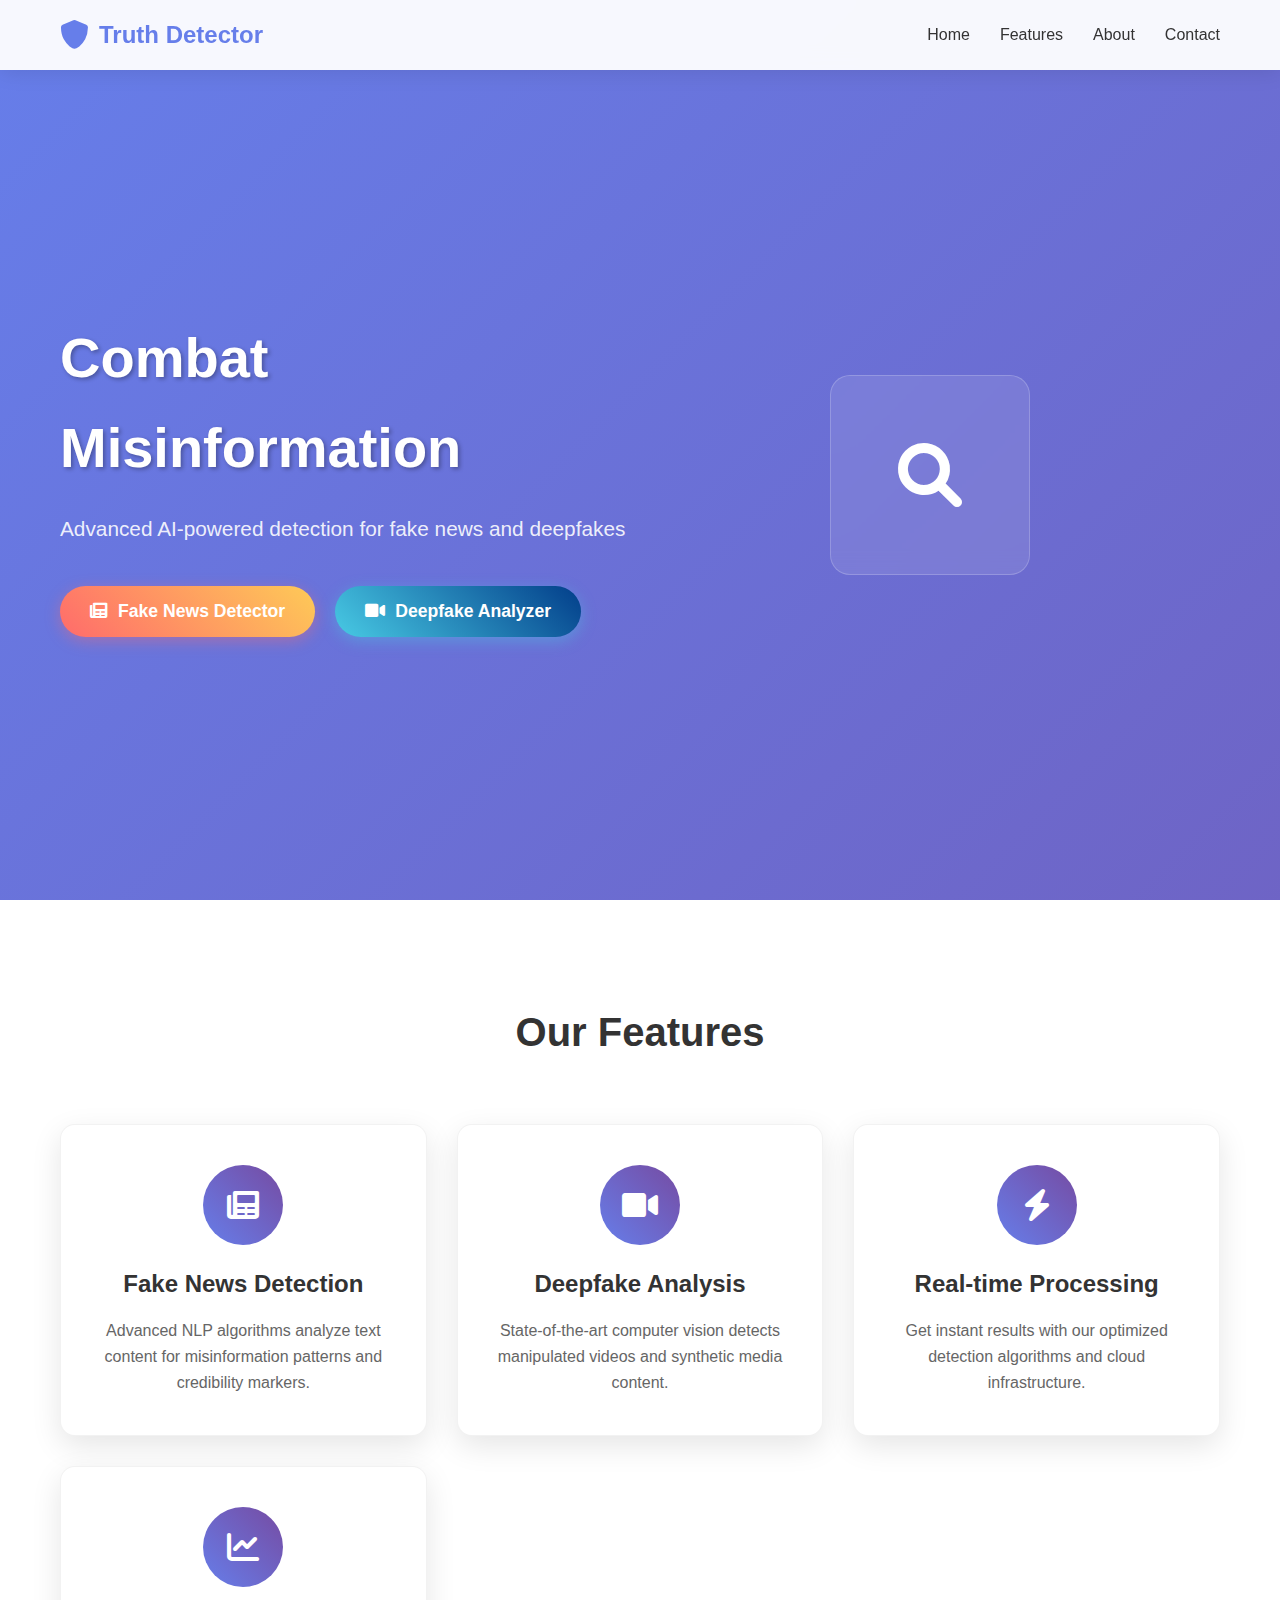
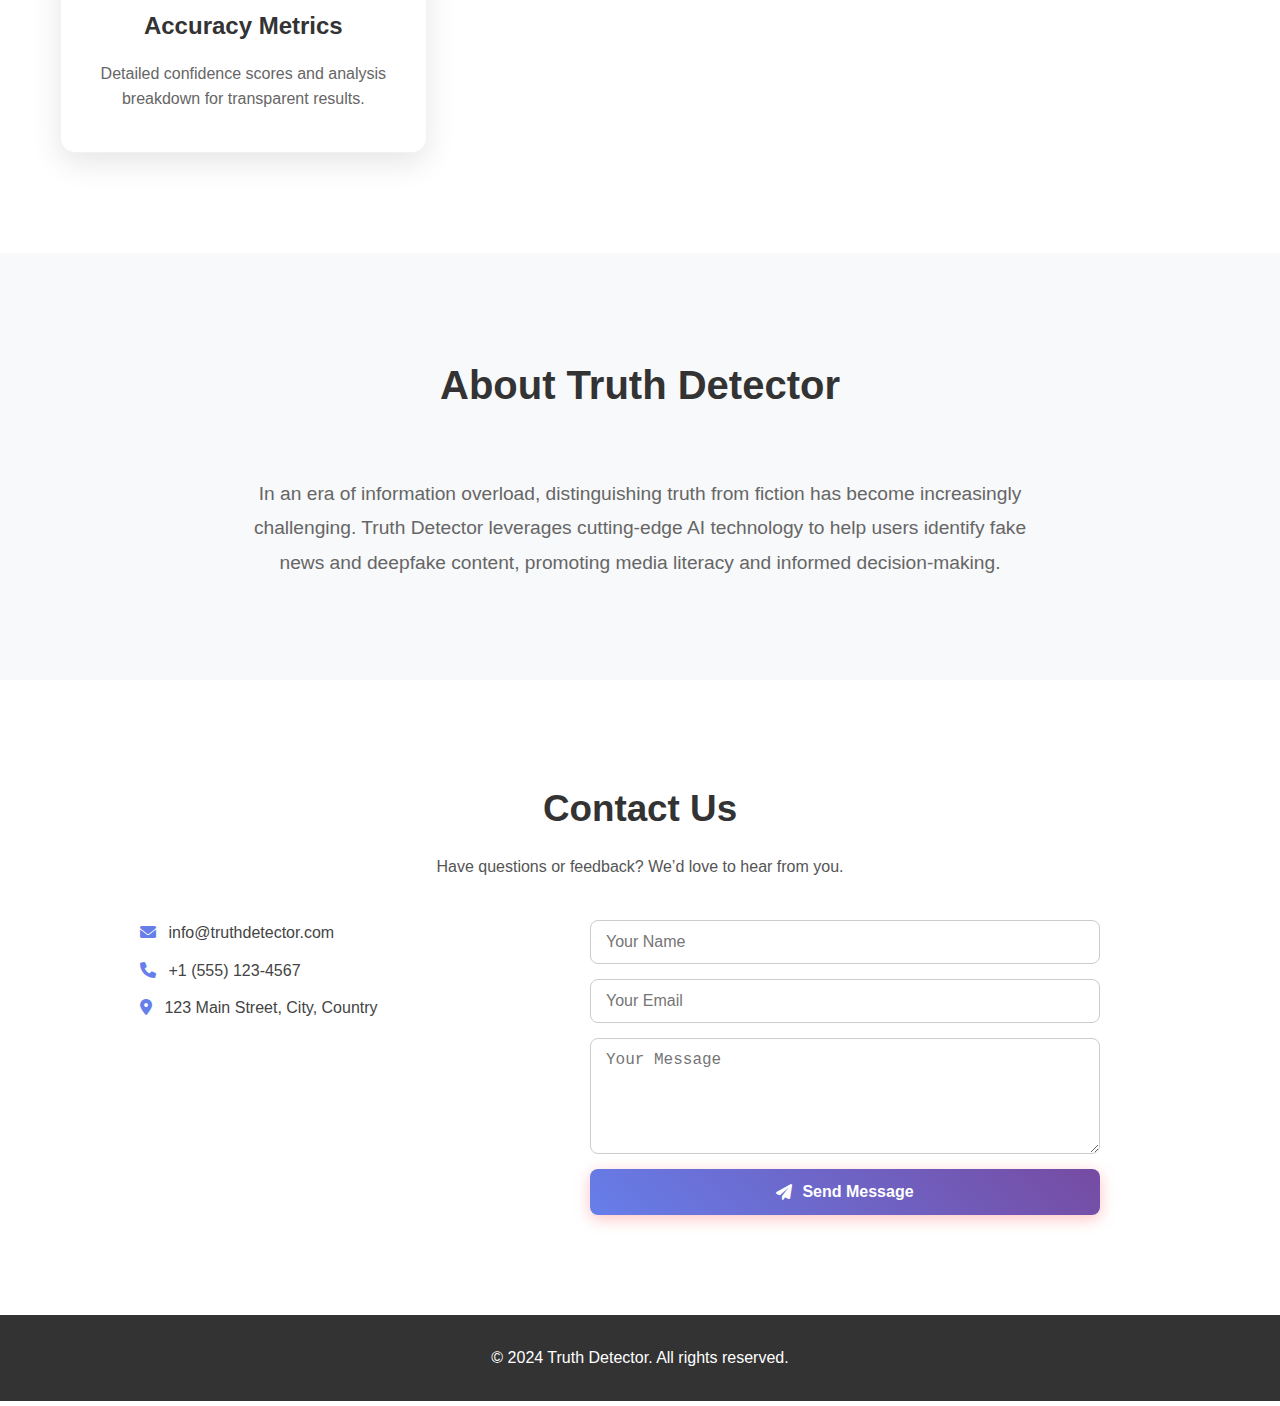
<file: index.html>
<!DOCTYPE html>
<html lang="en">
  <head>
    <meta charset="UTF-8" />
    <meta name="viewport" content="width=device-width, initial-scale=1.0" />
    <title>Truth Detector - Combat Misinformation</title>
    <link rel="stylesheet" href="styles.css" />
    <link
      href="https://cdnjs.cloudflare.com/ajax/libs/font-awesome/6.0.0/css/all.min.css"
      rel="stylesheet"
    />
  </head>
  <body>
    <nav class="navbar">
      <div class="nav-container">
        <div class="nav-brand">
          <i class="fas fa-shield-alt"></i>
          <span>Truth Detector</span>
        </div>
        <ul class="nav-menu">
          <li><a href="#home">Home</a></li>
          <li><a href="#features">Features</a></li>
          <li><a href="#about">About</a></li>
          <li><a href="#contact">Contact</a></li>
        </ul>
        <div class="hamburger">
          <span class="bar"></span>
          <span class="bar"></span>
          <span class="bar"></span>
        </div>
      </div>
    </nav>

    <section id="home" class="hero">
      <div class="hero-content">
        <h1 class="hero-title">Combat Misinformation</h1>
        <p class="hero-subtitle">
          Advanced AI-powered detection for fake news and deepfakes
        </p>
        <div class="hero-buttons">
          <button
            class="btn btn-primary"
            onclick="window.location.href='fake-news.html'"
          >
            <i class="fas fa-newspaper"></i>
            Fake News Detector
          </button>
          <button
            class="btn btn-secondary"
            onclick="window.location.href='deepfake.html'"
          >
            <i class="fas fa-video"></i>
            Deepfake Analyzer
          </button>
        </div>
      </div>
      <div class="hero-animation">
        <div class="floating-card">
          <i class="fas fa-search"></i>
        </div>
      </div>
    </section>

    <section id="features" class="features">
      <div class="container">
        <h2 class="section-title">Our Features</h2>
        <div class="features-grid">
          <div class="feature-card">
            <div class="feature-icon">
              <i class="fas fa-newspaper"></i>
            </div>
            <h3>Fake News Detection</h3>
            <p>
              Advanced NLP algorithms analyze text content for misinformation
              patterns and credibility markers.
            </p>
          </div>
          <div class="feature-card">
            <div class="feature-icon">
              <i class="fas fa-video"></i>
            </div>
            <h3>Deepfake Analysis</h3>
            <p>
              State-of-the-art computer vision detects manipulated videos and
              synthetic media content.
            </p>
          </div>
          <div class="feature-card">
            <div class="feature-icon">
              <i class="fas fa-bolt"></i>
            </div>
            <h3>Real-time Processing</h3>
            <p>
              Get instant results with our optimized detection algorithms and
              cloud infrastructure.
            </p>
          </div>
          <div class="feature-card">
            <div class="feature-icon">
              <i class="fas fa-chart-line"></i>
            </div>
            <h3>Accuracy Metrics</h3>
            <p>
              Detailed confidence scores and analysis breakdown for transparent
              results.
            </p>
          </div>
        </div>
      </div>
    </section>

    <section id="about" class="about">
      <div class="container">
        <h2 class="section-title">About Truth Detector</h2>
        <p class="about-text">
          In an era of information overload, distinguishing truth from fiction
          has become increasingly challenging. Truth Detector leverages
          cutting-edge AI technology to help users identify fake news and
          deepfake content, promoting media literacy and informed
          decision-making.
        </p>
      </div>
    </section>
    <section id="contact" class="contact">
  <div class="container">
    <h2 class="section-title">Contact Us</h2>
    <p class="contact-subtitle">
      Have questions or feedback? We’d love to hear from you.
    </p>

    <div class="contact-wrapper">
      <!-- Contact Info -->
      <div class="contact-info">
        <p><i class="fas fa-envelope"></i> info@truthdetector.com</p>
        <p><i class="fas fa-phone"></i> +1 (555) 123-4567</p>
        <p><i class="fas fa-map-marker-alt"></i> 123 Main Street, City, Country</p>
      </div>

      <!-- Contact Form -->
      <form class="contact-form" id="contactForm">
  <input type="text" name="name" placeholder="Your Name" required />
  <input type="email" name="email" placeholder="Your Email" required />
  <textarea name="message" rows="5" placeholder="Your Message" required></textarea>
  <button type="submit" class="btn btn-primary">
    <i class="fas fa-paper-plane"></i> Send Message
  </button>
</form>
<p id="formStatus" style="margin-top:15px;color:#667eea;"></p>
    </div>
  </div>
</section>
    <footer class="footer">
      <div class="container">
        <p>&copy; 2024 Truth Detector. All rights reserved.</p>
      </div>
    </footer>

    <script src="script.js"></script>
  </body>
</html>
</file>
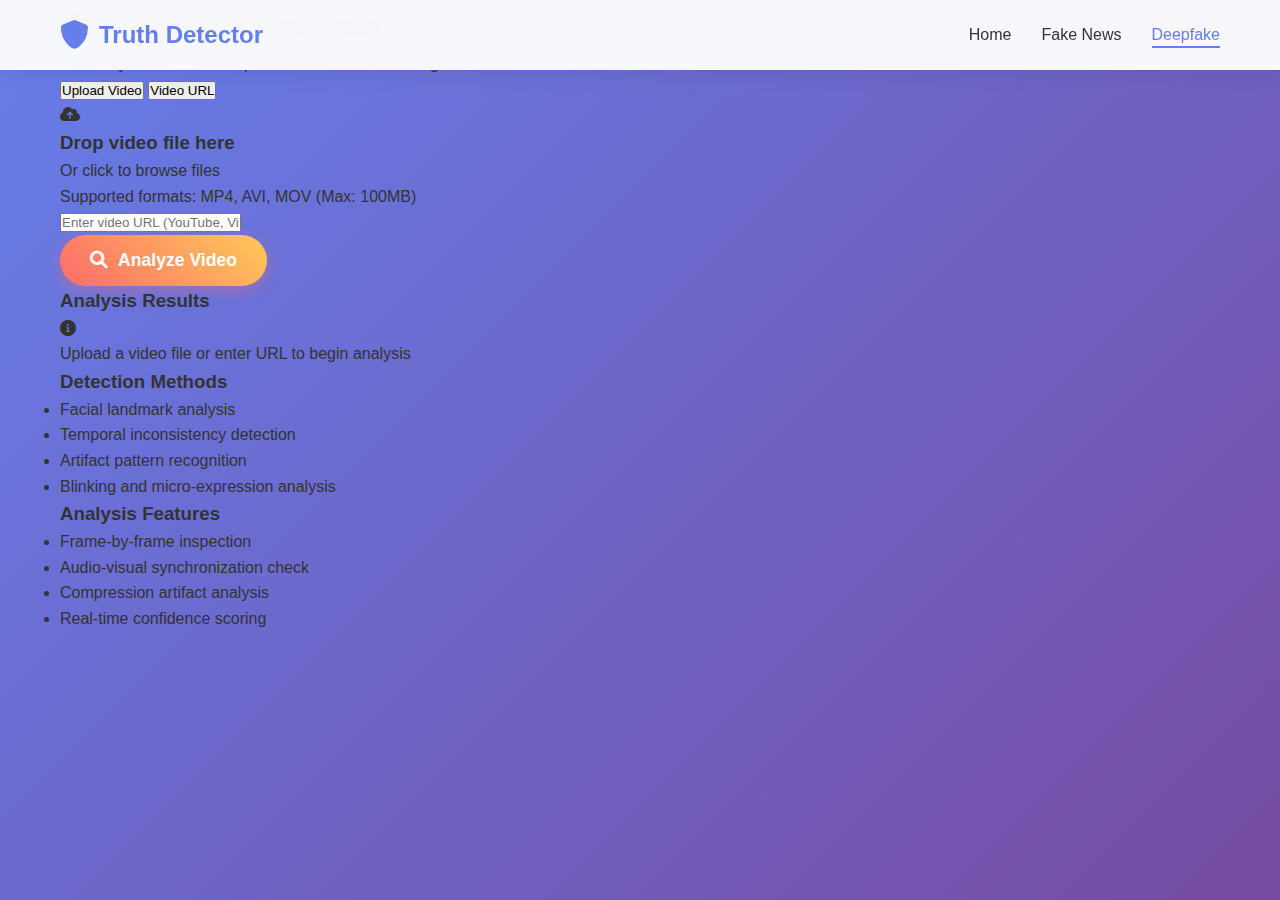
<file: deepfake.html>
<!DOCTYPE html>
<html lang="en">
  <head>
    <meta charset="UTF-8" />
    <meta name="viewport" content="width=device-width, initial-scale=1.0" />
    <title>Deepfake Analyzer - Truth Detector</title>
    <link rel="stylesheet" href="styles.css" />
    <link
      href="https://cdnjs.cloudflare.com/ajax/libs/font-awesome/6.0.0/css/all.min.css"
      rel="stylesheet"
    />
  </head>
  <body>
    <nav class="navbar">
      <div class="nav-container">
        <div class="nav-brand">
          <i class="fas fa-shield-alt"></i>
          <span>Truth Detector</span>
        </div>
        <ul class="nav-menu">
          <li><a href="index.html">Home</a></li>
          <li><a href="fake-news.html">Fake News</a></li>
          <li><a href="deepfake.html" class="active">Deepfake</a></li>
        </ul>
        <div class="hamburger">
          <span class="bar"></span>
          <span class="bar"></span>
          <span class="bar"></span>
        </div>
      </div>
    </nav>

    <section class="detector-page">
      <div class="container">
        <div class="page-header">
          <h1><i class="fas fa-video"></i> Deepfake Analyzer</h1>
          <p>Detect synthetic and manipulated video content using AI</p>
        </div>

        <div class="detector-container">
          <div class="upload-section">
            <div class="upload-tabs">
              <button class="tab-btn active" data-tab="upload">
                Upload Video
              </button>
              <button class="tab-btn" data-tab="url">Video URL</button>
            </div>

            <div class="tab-content active" id="upload-tab">
              <div class="file-upload" id="fileUpload">
                <div class="upload-icon">
                  <i class="fas fa-cloud-upload-alt"></i>
                </div>
                <h3>Drop video file here</h3>
                <p>Or click to browse files</p>
                <p class="file-info">
                  Supported formats: MP4, AVI, MOV (Max: 100MB)
                </p>
                <input type="file" id="videoFile" accept="video/*" hidden />
              </div>
            </div>

            <div class="tab-content" id="url-tab">
              <input
                type="url"
                id="videoUrl"
                placeholder="Enter video URL (YouTube, Vimeo, etc.)"
                class="url-input"
              />
            </div>

            <div class="analyze-section">
              <button id="analyzeVideoBtn" class="btn btn-primary">
                <i class="fas fa-search"></i>
                Analyze Video
              </button>
            </div>
          </div>

          <div class="video-preview" id="videoPreview">
            <video id="previewVideo" controls style="display: none">
              Your browser does not support the video tag.
            </video>
          </div>

          <div class="results-section" id="videoResultsSection">
            <div class="results-header">
              <h3>Analysis Results</h3>
            </div>
            <div class="results-content" id="videoResultsContent">
              <div class="no-results">
                <i class="fas fa-info-circle"></i>
                <p>Upload a video file or enter URL to begin analysis</p>
              </div>
            </div>
          </div>
        </div>

        <div class="info-cards">
          <div class="info-card">
            <h3>Detection Methods</h3>
            <ul>
              <li>Facial landmark analysis</li>
              <li>Temporal inconsistency detection</li>
              <li>Artifact pattern recognition</li>
              <li>Blinking and micro-expression analysis</li>
            </ul>
          </div>
          <div class="info-card">
            <h3>Analysis Features</h3>
            <ul>
              <li>Frame-by-frame inspection</li>
              <li>Audio-visual synchronization check</li>
              <li>Compression artifact analysis</li>
              <li>Real-time confidence scoring</li>
            </ul>
          </div>
        </div>
      </div>
    </section>

    <script src="script.js"></script>
  </body>
</html>
</file>
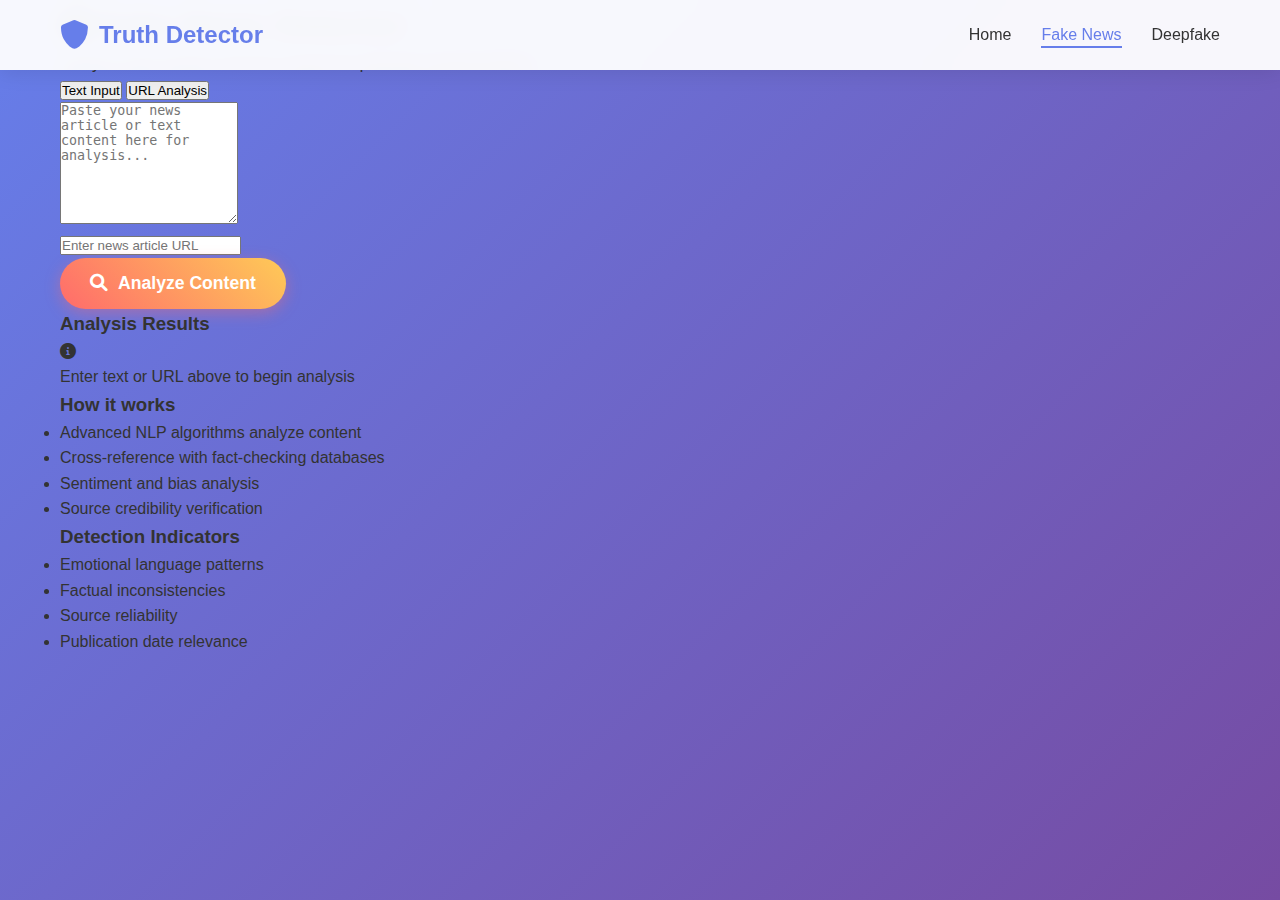
<file: fake-news.html>
<!DOCTYPE html>
<html lang="en">
  <head>
    <meta charset="UTF-8" />
    <meta name="viewport" content="width=device-width, initial-scale=1.0" />
    <title>Fake News Detector - Truth Detector</title>
    <link rel="stylesheet" href="styles.css" />
    <link
      href="https://cdnjs.cloudflare.com/ajax/libs/font-awesome/6.0.0/css/all.min.css"
      rel="stylesheet"
    />
  </head>
  <body>
    <nav class="navbar">
      <div class="nav-container">
        <div class="nav-brand">
          <i class="fas fa-shield-alt"></i>
          <span>Truth Detector</span>
        </div>
        <ul class="nav-menu">
          <li><a href="index.html">Home</a></li>
          <li><a href="fake-news.html" class="active">Fake News</a></li>
          <li><a href="deepfake.html">Deepfake</a></li>
        </ul>
        <div class="hamburger">
          <span class="bar"></span>
          <span class="bar"></span>
          <span class="bar"></span>
        </div>
      </div>
    </nav>

    <section class="detector-page">
      <div class="container">
        <div class="page-header">
          <h1><i class="fas fa-newspaper"></i> Fake News Detector</h1>
          <p>
            Analyze news articles and text content for potential misinformation
          </p>
        </div>

        <div class="detector-container">
          <div class="input-section">
            <div class="input-tabs">
              <button class="tab-btn active" data-tab="text">Text Input</button>
              <button class="tab-btn" data-tab="url">URL Analysis</button>
            </div>

            <div class="tab-content active" id="text-tab">
              <textarea
                id="newsText"
                placeholder="Paste your news article or text content here for analysis..."
                rows="8"
              ></textarea>
            </div>

            <div class="tab-content" id="url-tab">
              <input
                type="url"
                id="newsUrl"
                placeholder="Enter news article URL"
                class="url-input"
              />
            </div>

            <div class="analyze-section">
              <button id="analyzeBtn" class="btn btn-primary">
                <i class="fas fa-search"></i>
                Analyze Content
              </button>
            </div>
          </div>

          <div class="results-section" id="resultsSection">
            <div class="results-header">
              <h3>Analysis Results</h3>
            </div>
            <div class="results-content" id="resultsContent">
              <div class="no-results">
                <i class="fas fa-info-circle"></i>
                <p>Enter text or URL above to begin analysis</p>
              </div>
            </div>
          </div>
        </div>

        <div class="info-cards">
          <div class="info-card">
            <h3>How it works</h3>
            <ul>
              <li>Advanced NLP algorithms analyze content</li>
              <li>Cross-reference with fact-checking databases</li>
              <li>Sentiment and bias analysis</li>
              <li>Source credibility verification</li>
            </ul>
          </div>
          <div class="info-card">
            <h3>Detection Indicators</h3>
            <ul>
              <li>Emotional language patterns</li>
              <li>Factual inconsistencies</li>
              <li>Source reliability</li>
              <li>Publication date relevance</li>
            </ul>
          </div>
        </div>
      </div>
    </section>

    <script src="script.js"></script>
  </body>
</html>
</file>
<file: styles.css>
/* ====== RESET ====== */
* {
  margin: 0;
  padding: 0;
  box-sizing: border-box;
}

body {
  font-family: "Segoe UI", Tahoma, Geneva, Verdana, sans-serif;
  line-height: 1.6;
  color: #333;
  background: linear-gradient(135deg, #667eea 0%, #764ba2 100%);
  min-height: 100vh;
}

.container {
  max-width: 1200px;
  margin: 0 auto;
  padding: 0 20px;
}

/* ====== NAVIGATION ====== */
.navbar {
  background: rgba(255, 255, 255, 0.95);
  backdrop-filter: blur(10px);
  position: fixed;
  top: 0;
  width: 100%;
  z-index: 1000;
  box-shadow: 0 2px 20px rgba(0, 0, 0, 0.1);
}

.nav-container {
  max-width: 1200px;
  margin: 0 auto;
  padding: 0 20px;
  display: flex;
  justify-content: space-between;
  align-items: center;
  height: 70px;
}

.nav-brand {
  display: flex;
  align-items: center;
  font-size: 1.5rem;
  font-weight: bold;
  color: #667eea;
}

.nav-brand i {
  margin-right: 10px;
  font-size: 1.8rem;
}

.nav-menu {
  display: flex;
  list-style: none;
  gap: 30px;
}

.nav-menu a {
  text-decoration: none;
  color: #333;
  font-weight: 500;
  transition: color 0.3s ease;
  position: relative;
}

.nav-menu a:hover,
.nav-menu a.active {
  color: #667eea;
}

.nav-menu a.active::after {
  content: "";
  position: absolute;
  bottom: -5px;
  left: 0;
  width: 100%;
  height: 2px;
  background: #667eea;
}

.hamburger {
  display: none;
  flex-direction: column;
  cursor: pointer;
}

.bar {
  width: 25px;
  height: 3px;
  background: #333;
  margin: 3px 0;
  transition: 0.3s;
}

/* ====== HERO SECTION ====== */
.hero {
  min-height: 100vh;
  display: flex;
  align-items: center;
  justify-content: space-between;
  padding: 100px 20px 50px;
  max-width: 1200px;
  margin: 0 auto;
}

.hero-content {
  flex: 1;
  max-width: 600px;
}

.hero-title {
  font-size: 3.5rem;
  font-weight: bold;
  color: white;
  margin-bottom: 20px;
  text-shadow: 2px 2px 4px rgba(0, 0, 0, 0.3);
}

.hero-subtitle {
  font-size: 1.3rem;
  color: rgba(255, 255, 255, 0.9);
  margin-bottom: 40px;
  line-height: 1.6;
}

.hero-buttons {
  display: flex;
  gap: 20px;
  flex-wrap: wrap;
}

.btn {
  padding: 15px 30px;
  border: none;
  border-radius: 50px;
  font-size: 1.1rem;
  font-weight: 600;
  cursor: pointer;
  transition: all 0.3s ease;
  text-decoration: none;
  display: inline-flex;
  align-items: center;
  gap: 10px;
  min-width: 200px;
  justify-content: center;
}

.btn-primary {
  background: linear-gradient(45deg, #ff6b6b, #feca57);
  color: white;
  box-shadow: 0 4px 15px rgba(255, 107, 107, 0.4);
}

.btn-primary:hover {
  transform: translateY(-2px);
  box-shadow: 0 6px 20px rgba(255, 107, 107, 0.6);
}

.btn-secondary {
  background: linear-gradient(45deg, #48cae4, #023e8a);
  color: white;
  box-shadow: 0 4px 15px rgba(72, 202, 228, 0.4);
}

.btn-secondary:hover {
  transform: translateY(-2px);
  box-shadow: 0 6px 20px rgba(72, 202, 228, 0.6);
}

/* Hero Animation */
.hero-animation {
  flex: 1;
  display: flex;
  justify-content: center;
  align-items: center;
}

.floating-card {
  width: 200px;
  height: 200px;
  background: rgba(255, 255, 255, 0.1);
  border-radius: 20px;
  display: flex;
  align-items: center;
  justify-content: center;
  backdrop-filter: blur(10px);
  border: 1px solid rgba(255, 255, 255, 0.2);
  animation: float 3s ease-in-out infinite;
}

.floating-card i {
  font-size: 4rem;
  color: white;
}

@keyframes float {
  0%, 100% { transform: translateY(0px); }
  50% { transform: translateY(-20px); }
}

/* ====== FEATURES ====== */
.features {
  padding: 100px 0;
  background: white;
}

.section-title {
  text-align: center;
  font-size: 2.5rem;
  margin-bottom: 60px;
  color: #333;
}

.features-grid {
  display: grid;
  grid-template-columns: repeat(auto-fit, minmax(280px, 1fr));
  gap: 30px;
}

.feature-card {
  background: white;
  padding: 40px 30px;
  border-radius: 15px;
  text-align: center;
  box-shadow: 0 10px 30px rgba(0, 0, 0, 0.1);
  transition: transform 0.3s ease;
  border: 1px solid rgba(0, 0, 0, 0.05);
}

.feature-card:hover {
  transform: translateY(-10px);
}

.feature-icon {
  width: 80px;
  height: 80px;
  background: linear-gradient(45deg, #667eea, #764ba2);
  border-radius: 50%;
  display: flex;
  align-items: center;
  justify-content: center;
  margin: 0 auto 20px;
}

.feature-icon i {
  font-size: 2rem;
  color: white;
}

.feature-card h3 {
  font-size: 1.5rem;
  margin-bottom: 15px;
  color: #333;
}

.feature-card p {
  color: #666;
  line-height: 1.6;
}

/* ====== ABOUT ====== */
.about {
  padding: 100px 0;
  background: #f8f9fa;
  text-align: center;
}

.about-text {
  max-width: 800px;
  margin: 0 auto;
  font-size: 1.2rem;
  color: #666;
  line-height: 1.8;
}

/* ====== CONTACT ====== */
.contact {
  padding: 100px 20px;
  background: white;
  text-align: center;
}

.contact .section-title {
  font-size: 2.3rem;
  color: #333;
  margin-bottom: 15px;
}

.contact-subtitle {
  color: #555;
  margin-bottom: 40px;
  font-size: 1rem;
}

.contact-wrapper {
  display: flex;
  flex-wrap: wrap;
  gap: 40px;
  justify-content: center;
  align-items: flex-start;
  max-width: 1000px;
  margin: 0 auto;
}

.contact-info {
  flex: 1 1 250px;
  text-align: left;
}

.contact-info p {
  margin-bottom: 12px;
  font-size: 1rem;
  color: #444;
}

.contact-info i {
  color: #667eea;
  margin-right: 8px;
}

.contact-form {
  flex: 1 1 350px;
  display: flex;
  flex-direction: column;
  gap: 15px;
}

.contact-form input,
.contact-form textarea {
  width: 100%;
  padding: 12px 15px;
  border: 1px solid #ccc;
  border-radius: 8px;
  font-size: 1rem;
  background: #fff;
  transition: border 0.3s;
}

.contact-form input:focus,
.contact-form textarea:focus {
  outline: none;
  border-color: #667eea;
}

.contact-form button {
  background: linear-gradient(45deg, #667eea, #764ba2);
  color: white;
  border: none;
  padding: 14px;
  border-radius: 8px;
  font-size: 1rem;
  cursor: pointer;
  transition: background 0.3s;
}

.contact-form button:hover {
  background: linear-gradient(45deg, #5a67d8, #6b46c1);
}

/* ====== FOOTER ====== */
.footer {
  background: #333;
  color: white;
  text-align: center;
  padding: 30px 0;
}

/* ====== RESPONSIVE ====== */
@media (max-width: 768px) {
  .hamburger { display: flex; }

  .nav-menu {
    position: fixed;
    left: -100%;
    top: 70px;
    flex-direction: column;
    background-color: white;
    width: 100%;
    text-align: center;
    transition: 0.3s;
    box-shadow: 0 10px 27px rgba(0, 0, 0, 0.05);
    padding: 20px 0;
  }
  .nav-menu.active { left: 0; }

  .hero {
    flex-direction: column;
    text-align: center;
    padding: 120px 20px 50px;
  }

  .hero-title { font-size: 2.5rem; }

  .hero-buttons {
    flex-direction: column;
    align-items: center;
  }

  .btn {
    width: 100%;
    max-width: 280px;
  }

  .hero-animation { margin-top: 40px; }

  .floating-card {
    width: 150px;
    height: 150px;
  }

  .floating-card i { font-size: 3rem; }

  .features-grid { grid-template-columns: 1fr; }

  .contact-wrapper { flex-direction: column; text-align: left; }
}

@media (max-width: 480px) {
  .hero-title { font-size: 2rem; }
  .hero-subtitle { font-size: 1.1rem; }
  .section-title { font-size: 2rem; }
}
</file>
